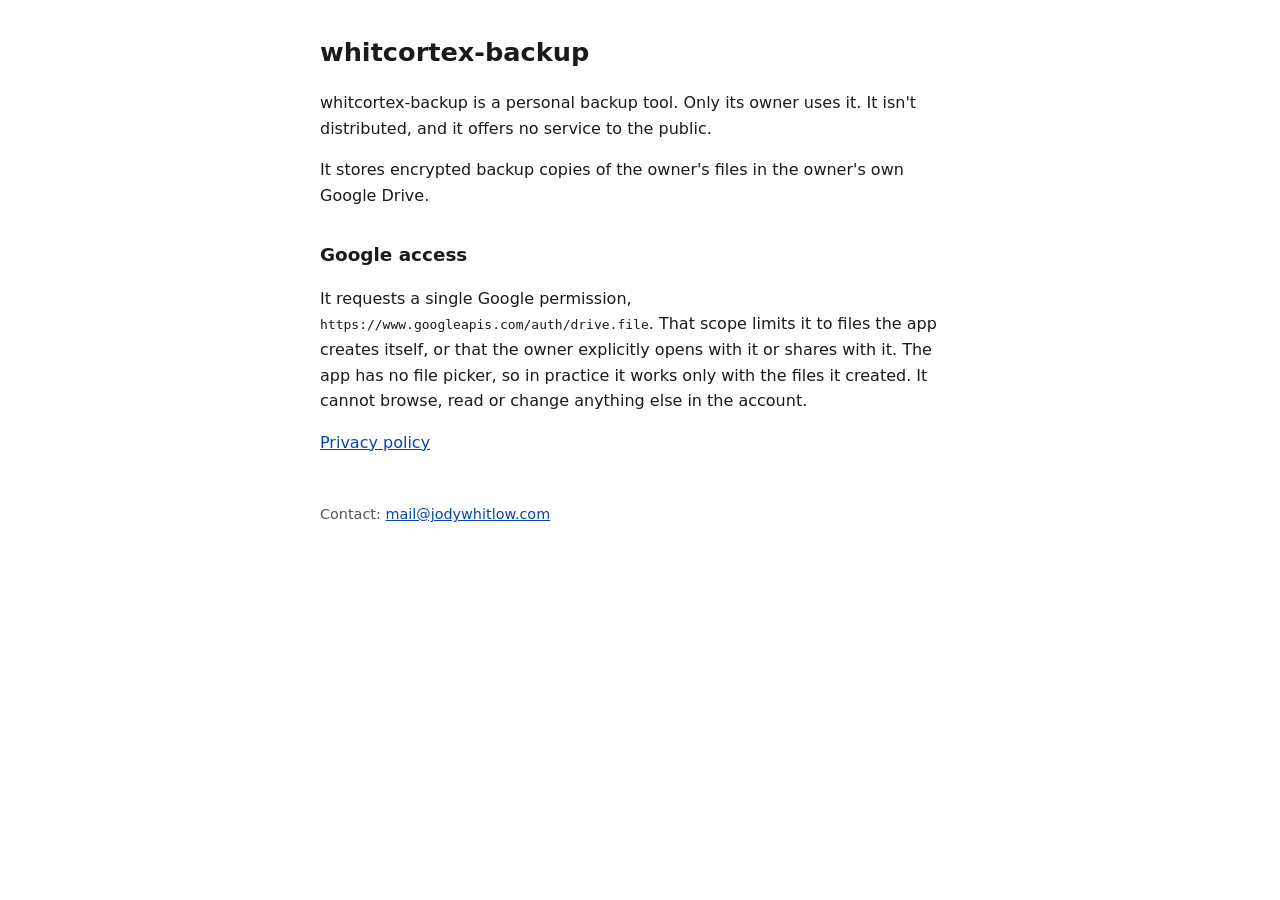
<file: index.html>
<!doctype html>
<html lang="en">
<head>
<meta charset="utf-8">
<meta name="viewport" content="width=device-width, initial-scale=1">
<title>whitcortex-backup</title>
<link rel="stylesheet" href="style.css">
</head>
<body>
<h1>whitcortex-backup</h1>
<p>whitcortex-backup is a personal backup tool. Only its owner uses it. It isn't distributed, and it offers no service to the public.</p>
<p>It stores encrypted backup copies of the owner's files in the owner's own Google Drive.</p>
<h2>Google access</h2>
<p>It requests a single Google permission, <code>https://www.googleapis.com/auth/drive.file</code>. That scope limits it to files the app creates itself, or that the owner explicitly opens with it or shares with it. The app has no file picker, so in practice it works only with the files it created. It cannot browse, read or change anything else in the account.</p>
<p><a href="privacy/">Privacy policy</a></p>
<footer>Contact: <a href="mailto:mail@jodywhitlow.com">mail@jodywhitlow.com</a></footer>
</body>
</html>
</file>
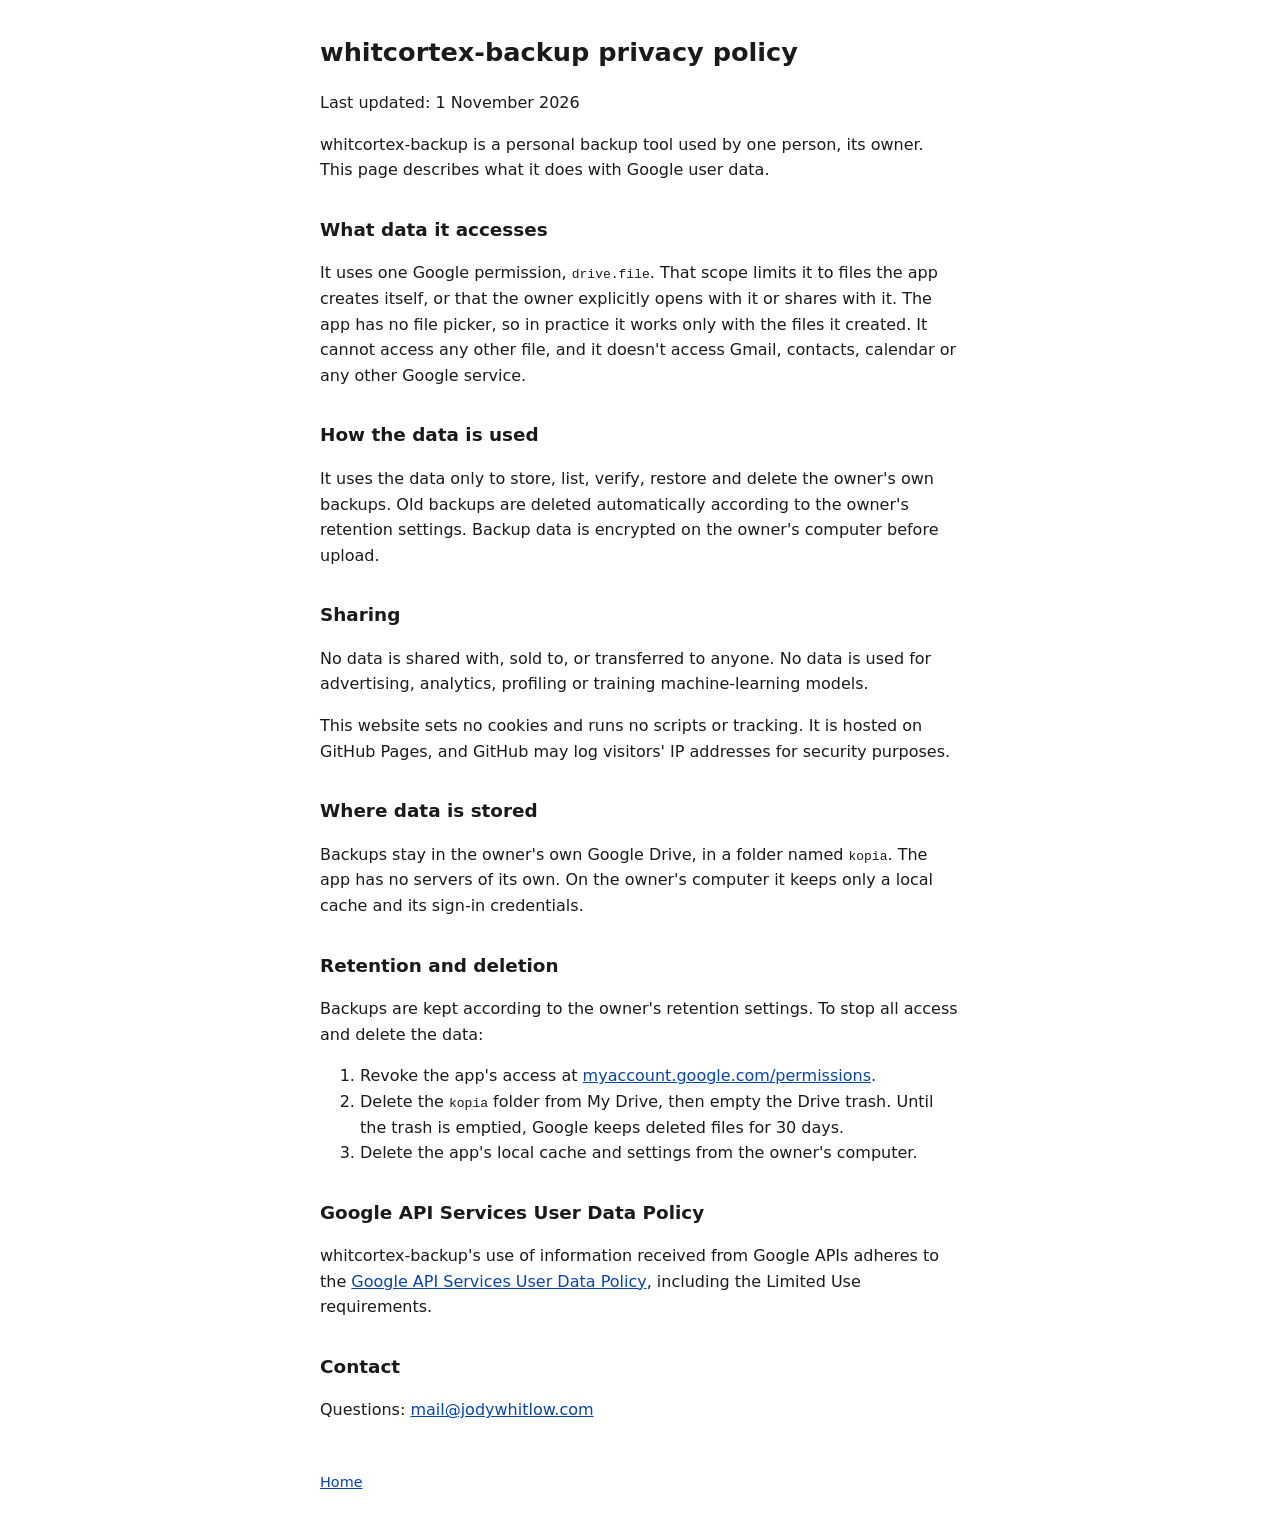
<file: privacy/index.html>
<!doctype html>
<html lang="en">
<head>
<meta charset="utf-8">
<meta name="viewport" content="width=device-width, initial-scale=1">
<title>whitcortex-backup privacy policy</title>
<link rel="stylesheet" href="../style.css">
</head>
<body>
<h1>whitcortex-backup privacy policy</h1>
<p>Last updated: 1 November 2026</p>
<p>whitcortex-backup is a personal backup tool used by one person, its owner. This page describes what it does with Google user data.</p>
<h2>What data it accesses</h2>
<p>It uses one Google permission, <code>drive.file</code>. That scope limits it to files the app creates itself, or that the owner explicitly opens with it or shares with it. The app has no file picker, so in practice it works only with the files it created. It cannot access any other file, and it doesn't access Gmail, contacts, calendar or any other Google service.</p>
<h2>How the data is used</h2>
<p>It uses the data only to store, list, verify, restore and delete the owner's own backups. Old backups are deleted automatically according to the owner's retention settings. Backup data is encrypted on the owner's computer before upload.</p>
<h2>Sharing</h2>
<p>No data is shared with, sold to, or transferred to anyone. No data is used for advertising, analytics, profiling or training machine-learning models.</p>
<p>This website sets no cookies and runs no scripts or tracking. It is hosted on GitHub Pages, and GitHub may log visitors' IP addresses for security purposes.</p>
<h2>Where data is stored</h2>
<p>Backups stay in the owner's own Google Drive, in a folder named <code>kopia</code>. The app has no servers of its own. On the owner's computer it keeps only a local cache and its sign-in credentials.</p>
<h2>Retention and deletion</h2>
<p>Backups are kept according to the owner's retention settings. To stop all access and delete the data:</p>
<ol>
<li>Revoke the app's access at <a href="https://myaccount.google.com/permissions">myaccount.google.com/permissions</a>.</li>
<li>Delete the <code>kopia</code> folder from My Drive, then empty the Drive trash. Until the trash is emptied, Google keeps deleted files for 30 days.</li>
<li>Delete the app's local cache and settings from the owner's computer.</li>
</ol>
<h2>Google API Services User Data Policy</h2>
<p>whitcortex-backup's use of information received from Google APIs adheres to the <a href="https://developers.google.com/terms/api-services-user-data-policy">Google API Services User Data Policy</a>, including the Limited Use requirements.</p>
<h2>Contact</h2>
<p>Questions: <a href="mailto:mail@jodywhitlow.com">mail@jodywhitlow.com</a></p>
<footer><a href="../">Home</a></footer>
</body>
</html>
</file>
<file: style.css>
body { font-family: system-ui, -apple-system, "Segoe UI", sans-serif; max-width: 40rem; margin: 2rem auto; padding: 0 1rem; line-height: 1.6; color: #1a1a1a; background: #fff; }
h1 { font-size: 1.6rem; } h2 { font-size: 1.15rem; margin-top: 2rem; }
footer { margin-top: 3rem; font-size: 0.9rem; color: #555; }
a { color: #0645ad; }
@media (prefers-color-scheme: dark) { body { color: #e6e6e6; background: #121212; } footer { color: #aaa; } a { color: #8ab4f8; } }
</file>
